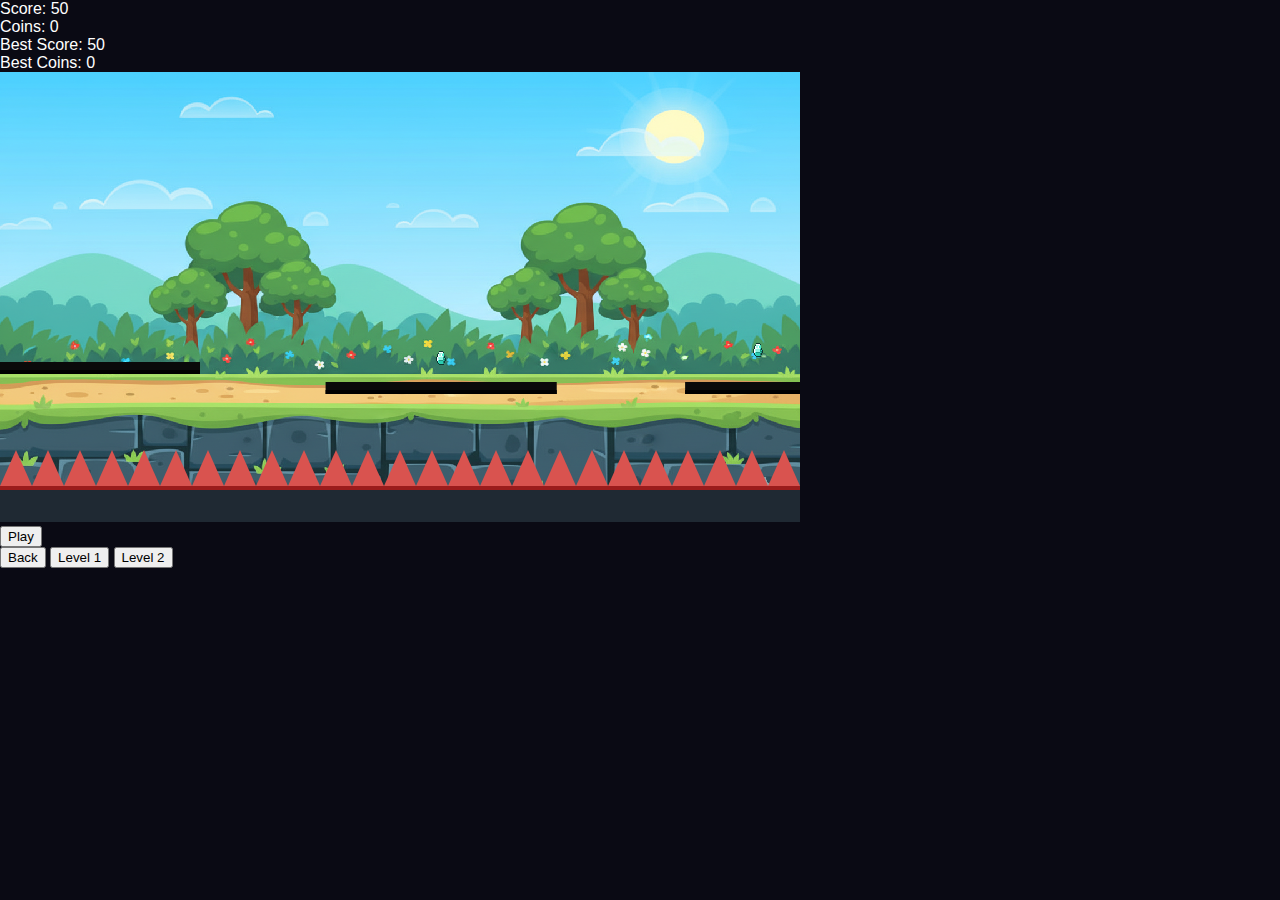
<file: index.html>
<!DOCTYPE html>
<html lang="en">
<head>
  <meta charset="UTF-8" />
  <meta name="viewport" content="width=device-width, initial-scale=1.0" />
  <title>PX2D Platformer</title>
  <link rel="stylesheet" href="./style.css" />
</head>
<body>
  <div id="hud" class="hidden">
    <div>Score: <span id="score">0</span></div>
    <div>Coins: <span id="coins">0</span></div>
    <div>Best Score: <span id="highScore">0</span></div>
    <div>Best Coins: <span id="bestCoins">0</span></div>
  </div>

  <canvas id="gameCanvas" width="800" height="450"></canvas>

  <div id="home-screen">
    <button id="btn-play">Play</button>
  </div>

  <div id="level-select" class="hidden">
    <button id="btn-back">Back</button>
    <button id="btn-level1">Level 1</button>
    <button id="btn-level2">Level 2</button>
  </div>

  <script type="module" src="./src/main.js"></script>
</body>
</html>
</file>
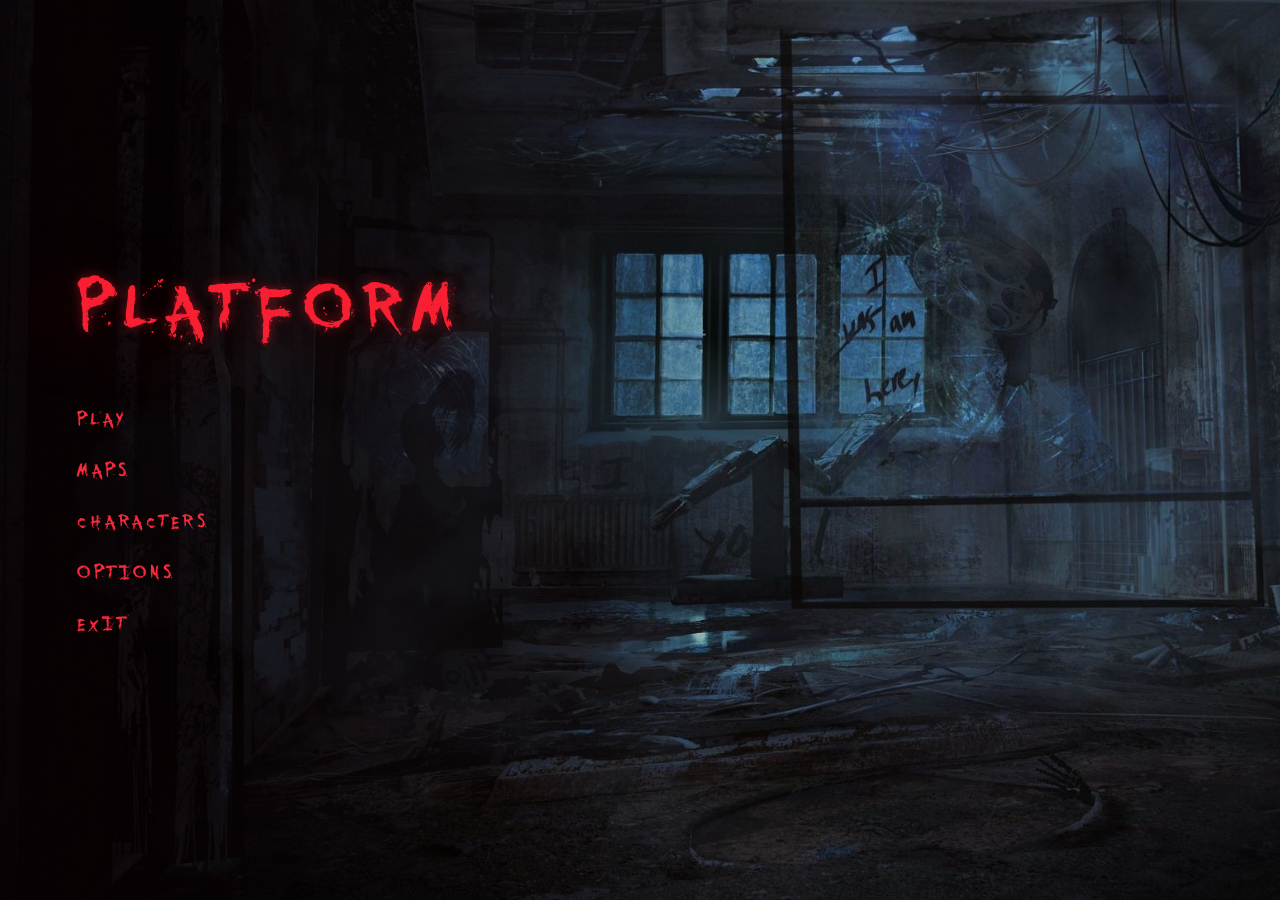
<file: Mike V2.0/index.html>
<!DOCTYPE html>
<html lang="en">
<head>
  <meta charset="UTF-8" />
  <meta http-equiv="X-UA-Compatible" content="IE=edge" />
  <meta name="viewport" content="width=device-width, initial-scale=1.0" />
  <title>Platform — Main Menu</title>
  <link rel="stylesheet" href="./style.css" />
</head>
<body class="home">
  <div class="home__background" aria-hidden="true"></div>
  <main class="home__layout">
    <section class="home__panel">
      <header class="home__heading">
        <span class="home__title">PLATFORM</span>
        <span class="home__title-glow" aria-hidden="true">PLATFORM</span>
      </header>
      <nav class="home__menu" aria-label="Main menu">
        <button type="button" class="home__menu-button" id="menuPlay">Play</button>
        <button type="button" class="home__menu-button" id="menuMaps">Maps</button>
        <button type="button" class="home__menu-button" id="menuCharacters">Characters</button>
        <button type="button" class="home__menu-button" id="menuOptions">Options</button>
        <button type="button" class="home__menu-button" id="menuExit">Exit</button>
      </nav>
    </section>
  </main>
  <script type="module" src="./home.js"></script>
</body>
</html>
</file>
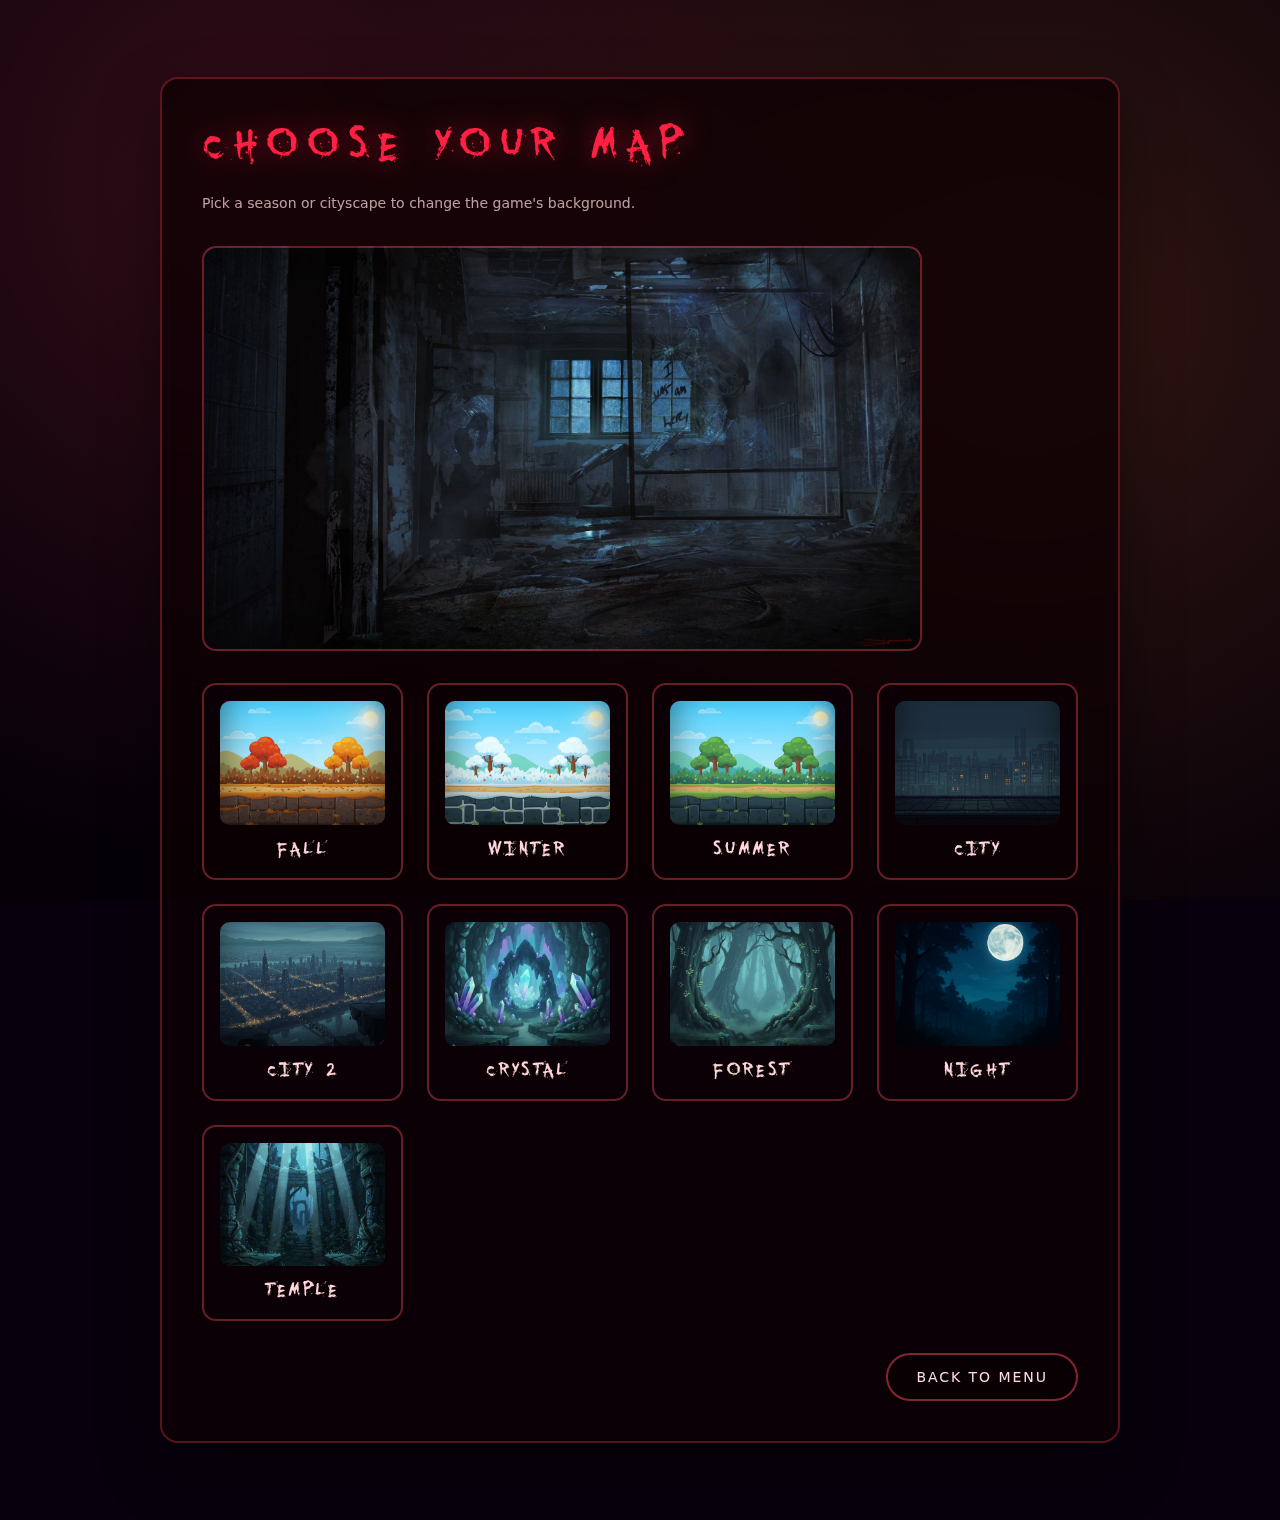
<file: Mike V2.0/maps.html>
<!DOCTYPE html>
<html lang="en">
<head>
  <meta charset="UTF-8" />
  <meta http-equiv="X-UA-Compatible" content="IE=edge" />
  <meta name="viewport" content="width=device-width, initial-scale=1.0" />
  <title>Platform — Select Map</title>
  <link rel="stylesheet" href="./style.css" />
</head>
<body class="maps">
  <div class="maps__background" aria-hidden="true"></div>
  <main class="maps__layout">
    <section class="maps__panel">
      <header class="maps__heading">
        <span class="maps__title">Choose Your Map</span>
        <p class="maps__subtitle">
          Pick a season or cityscape to change the game's background.
        </p>
      </header>
      <div
        class="maps__preview"
        id="mapPreview"
        role="img"
        aria-live="polite"
        aria-label="Map preview"
      ></div>
      <div class="maps__options" role="list">
        <button
          type="button"
          class="maps__option"
          data-map="fall"
          role="listitem"
        >
          <span class="maps__option-thumb" aria-hidden="true"></span>
          <span class="maps__option-label">Fall</span>
        </button>
        <button
          type="button"
          class="maps__option"
          data-map="winter"
          role="listitem"
        >
          <span class="maps__option-thumb" aria-hidden="true"></span>
          <span class="maps__option-label">Winter</span>
        </button>
        <button
          type="button"
          class="maps__option"
          data-map="summer"
          role="listitem"
        >
          <span class="maps__option-thumb" aria-hidden="true"></span>
          <span class="maps__option-label">Summer</span>
        </button>
        <button
          type="button"
          class="maps__option"
          data-map="city"
          role="listitem"
        >
          <span class="maps__option-thumb" aria-hidden="true"></span>
          <span class="maps__option-label">City</span>
        </button>
        <button
          type="button"
          class="maps__option"
          data-map="city2"
          role="listitem"
        >
          <span class="maps__option-thumb" aria-hidden="true"></span>
          <span class="maps__option-label">City 2</span>
        </button>
        <button
          type="button"
          class="maps__option"
          data-map="crystal"
          role="listitem"
        >
          <span class="maps__option-thumb" aria-hidden="true"></span>
          <span class="maps__option-label">Crystal</span>
        </button>
        <button
          type="button"
          class="maps__option"
          data-map="forest"
          role="listitem"
        >
          <span class="maps__option-thumb" aria-hidden="true"></span>
          <span class="maps__option-label">Forest</span>
        </button>
        <button
          type="button"
          class="maps__option"
          data-map="night"
          role="listitem"
        >
          <span class="maps__option-thumb" aria-hidden="true"></span>
          <span class="maps__option-label">Night</span>
        </button>
        <button
          type="button"
          class="maps__option"
          data-map="temple"
          role="listitem"
        >
          <span class="maps__option-thumb" aria-hidden="true"></span>
          <span class="maps__option-label">Temple</span>
        </button>
      </div>
      <div class="maps__actions">
        <button type="button" class="maps__action-button" id="mapsBack">
          Back to Menu
        </button>
      </div>
    </section>
  </main>
  <script type="module" src="./maps.js"></script>
</body>
</html>
</file>
<file: style.css>
body {
  margin: 0;
  overflow: hidden;
  background-color: #0a0a14;
  font-family: 'Arial', sans-serif;
  color: white;
}

/* Center container */
#menu {
  position: absolute;
  top: 50%;
  left: 50%;
  transform: translate(-50%, -50%);
  text-align: center;
}

/* Play button styling */
button.play-button {
  background: linear-gradient(180deg, #eee, #ccc);
  border: 2px solid #222;
  border-radius: 6px;
  font-size: 20px;
  padding: 10px 28px;
  cursor: pointer;
  transition: all 0.2s ease;
  color: black;
}

button.play-button:hover {
  background: linear-gradient(180deg, #fff, #ddd);
  transform: scale(1.05);
}

/* Optional: shadow for depth */
#menu {
  box-shadow: 0 0 20px rgba(0, 0, 0, 0.6);
  border-radius: 8px;
  padding: 20px;
}
</file>
<file: Mike V2.0/style.css>
@font-face {
  font-family: "YouMurdererBB";
  src: url("./youmurdererbb_reg.ttf") format("truetype");
  font-weight: normal;
  font-style: normal;
  font-display: swap;
}

* {
  box-sizing: border-box;
}

body {
  margin: 0;
  background: #0f0f1e;
  color: #f1f1f1;
  font-family: "Press Start 2P", system-ui, sans-serif;
  min-height: 100vh;
}

body.game {
  background: #0f0f1e;
  display: flex;
  justify-content: center;
  align-items: center;
  overflow: hidden;
}

body.home {
  position: relative;
  display: flex;
  justify-content: flex-start;
  align-items: center;
  min-height: 100vh;
  padding: clamp(32px, 6vw, 96px);
  overflow: hidden;
  color: #fce5e5;
  background: #030104;
}

.home__background {
  position: fixed;
  inset: 0;
  z-index: 0;
  background: url("./homepage.jpg") center center / cover no-repeat;
}

.home__background::after {
  content: "";
  position: absolute;
  inset: 0;
  background: linear-gradient(90deg, rgba(8, 0, 2, 0.78) 0%, rgba(8, 0, 2, 0.56) 32%, transparent 70%);
  pointer-events: none;
}

.home__layout {
  position: relative;
  z-index: 1;
  display: flex;
  width: min(520px, 100%);
  justify-content: flex-start;
}

.home__panel {
  display: flex;
  flex-direction: column;
  gap: clamp(28px, 4vw, 48px);
  width: 100%;
  align-items: flex-start;
}

.home__heading {
  position: relative;
  text-align: left;
}

.home__title,
.home__title-glow {
  display: block;
  font-family: "YouMurdererBB", "Old English Text MT", serif;
  font-size: clamp(48px, 8vw, 108px);
  letter-spacing: 0.12em;
  text-transform: uppercase;
  line-height: 0.95;
}

.home__title {
  position: relative;
  z-index: 1;
  color: #f91f32;
  text-shadow: 0 0 12px rgba(249, 31, 50, 0.45), 0 0 32px rgba(0, 0, 0, 0.8);
}

.home__title-glow {
  position: absolute;
  inset: 0;
  color: transparent;
  transform: translateY(12px) scale(1.12);
  pointer-events: none;
  filter: blur(16px);
  opacity: 0.5;
  text-shadow: 0 0 40px rgba(92, 0, 10, 0.85), 0 0 80px rgba(255, 30, 50, 0.35);
}

.home__menu {
  display: flex;
  flex-direction: column;
  gap: clamp(18px, 3vw, 26px);
  width: 100%;
  align-items: flex-start;
}

.home__menu-button {
  position: relative;
  padding: 0;
  border: none;
  background: transparent;
  color: #f52b3c;
  font-family: "YouMurdererBB", "Old English Text MT", serif;
  font-size: clamp(18px, 3vw, 28px);
  letter-spacing: 0.14em;
  text-transform: uppercase;
  text-align: left;
  cursor: pointer;
  transition: color 0.25s ease, transform 0.25s ease, text-shadow 0.25s ease;
}

.home__menu-button:hover,
.home__menu-button:focus-visible {
  color: #ff4f5d;
  transform: translateX(12px);
  text-shadow: 0 0 18px rgba(255, 79, 93, 0.7);
}

.home__menu-button:focus {
  outline: none;
}

.home__menu-button:active {
  transform: translateX(6px);
}

@media (max-width: 720px) {
  body.home {
    padding: clamp(24px, 6vw, 64px);
  }

  .home__menu-button {
    letter-spacing: 0.12em;
  }
}

body.maps {
  position: relative;
  display: flex;
  justify-content: center;
  align-items: center;
  min-height: 100vh;
  padding: clamp(32px, 6vw, 96px);
  color: #fce5e5;
  background: #08000d;
}

body.characters {
  position: relative;
  display: flex;
  justify-content: center;
  align-items: center;
  min-height: 100vh;
  color: #fce5e5;
  background: #06000d;
  overflow: hidden;
}

.maps__background {
  position: fixed;
  inset: 0;
  z-index: 0;
  background: radial-gradient(circle at 20% 20%, rgba(255, 70, 94, 0.18), transparent 55%),
    radial-gradient(circle at 80% 35%, rgba(255, 121, 64, 0.18), transparent 60%),
    #050008;
}

.maps__layout {
  position: relative;
  z-index: 1;
  display: flex;
  width: min(960px, 100%);
  justify-content: center;
}

.maps__panel {
  display: flex;
  flex-direction: column;
  width: 100%;
  gap: clamp(24px, 3vw, 32px);
  background: rgba(12, 0, 3, 0.72);
  border: 2px solid rgba(255, 60, 88, 0.32);
  border-radius: 18px;
  padding: clamp(24px, 4vw, 40px);
  box-shadow: 0 24px 60px rgba(0, 0, 0, 0.45);
  backdrop-filter: blur(12px);
}

.maps__heading {
  display: flex;
  flex-direction: column;
  gap: clamp(12px, 2vw, 18px);
}

.maps__title {
  font-family: "YouMurdererBB", "Old English Text MT", serif;
  font-size: clamp(42px, 5vw, 72px);
  letter-spacing: 0.16em;
  text-transform: uppercase;
  color: #ff2043;
  text-shadow: 0 0 28px rgba(255, 32, 67, 0.52);
}

.maps__subtitle {
  margin: 0;
  font-family: "Press Start 2P", system-ui, sans-serif;
  font-size: clamp(11px, 1.4vw, 14px);
  line-height: 1.6;
  color: rgba(255, 220, 220, 0.72);
}

.maps__preview {
  position: relative;
  width: min(100%, 720px);
  aspect-ratio: 16 / 9;
  border-radius: 14px;
  border: 2px solid rgba(255, 60, 88, 0.4);
  background: url("./homepage.jpg") center center / cover no-repeat;
  box-shadow: inset 0 0 80px rgba(4, 0, 2, 0.68);
  transition: background-image 0.3s ease-in-out;
}

.maps__options {
  display: grid;
  grid-template-columns: repeat(auto-fill, minmax(200px, 1fr));
  gap: clamp(16px, 3vw, 24px);
}

.maps__option {
  display: flex;
  flex-direction: column;
  align-items: stretch;
  gap: 12px;
  padding: 16px;
  border: 2px solid rgba(255, 80, 96, 0.38);
  border-radius: 14px;
  background: rgba(12, 0, 5, 0.7);
  color: #ffd6da;
  font-family: "YouMurdererBB", "Old English Text MT", serif;
  font-size: clamp(20px, 2.4vw, 28px);
  letter-spacing: 0.12em;
  text-transform: uppercase;
  cursor: pointer;
  transition: transform 0.25s ease, border-color 0.25s ease, box-shadow 0.25s ease;
}

.maps__option:hover,
.maps__option:focus-visible {
  transform: translateY(-6px);
  border-color: rgba(255, 130, 150, 0.9);
  box-shadow: 0 14px 32px rgba(255, 66, 104, 0.35);
  outline: none;
}

.maps__option.is-active {
  border-color: rgba(255, 188, 200, 0.95);
  box-shadow: 0 16px 36px rgba(255, 188, 200, 0.38);
}

.maps__option-thumb {
  display: block;
  width: 100%;
  aspect-ratio: 4 / 3;
  border-radius: 10px;
  background: #2b0b12;
  background-position: center;
  background-size: cover;
  box-shadow: inset 0 -24px 36px rgba(0, 0, 0, 0.55);
}

.maps__option-label {
  display: block;
  text-align: center;
}

.maps__actions {
  display: flex;
  justify-content: flex-end;
}

.maps__action-button {
  padding: 14px 28px;
  border: 2px solid rgba(255, 70, 98, 0.5);
  border-radius: 28px;
  background: rgba(10, 0, 4, 0.7);
  color: #ffdce0;
  font-family: "Press Start 2P", system-ui, sans-serif;
  font-size: clamp(12px, 1.5vw, 14px);
  letter-spacing: 0.14em;
  text-transform: uppercase;
  cursor: pointer;
  transition: border-color 0.25s ease, box-shadow 0.25s ease, transform 0.25s ease;
}

.maps__action-button:hover,
.maps__action-button:focus-visible {
  border-color: rgba(255, 120, 140, 0.9);
  box-shadow: 0 12px 28px rgba(255, 90, 120, 0.35);
  transform: translateY(-2px);
  outline: none;
}

.maps__action-button:active {
  transform: translateY(0);
}

.maps__option:focus {
  outline: none;
}

.maps__option:active {
  transform: translateY(-2px);
}

.characters__background {
  position: fixed;
  inset: 0;
  z-index: 0;
  background: radial-gradient(circle at 20% 30%, rgba(255, 70, 94, 0.16), transparent 60%),
    radial-gradient(circle at 78% 65%, rgba(114, 38, 255, 0.2), transparent 62%),
    #050008;
}

.characters__background::after {
  content: "";
  position: absolute;
  inset: 0;
  background: linear-gradient(115deg, rgba(10, 0, 28, 0.85) 0%, rgba(91, 9, 19, 0.62) 48%, rgba(3, 0, 12, 0.9) 100%);
  pointer-events: none;
}

.characters__layout {
  position: relative;
  z-index: 1;
  display: flex;
  justify-content: center;
  align-items: center;
  min-height: 100vh;
  padding: clamp(32px, 6vw, 96px);
}

.characters__layout::before {
  content: "";
  position: absolute;
  inset: 0;
  background: radial-gradient(circle at 50% 10%, rgba(255, 255, 255, 0.06), transparent 60%);
  z-index: -1;
}

.characters__layout::after {
  content: "";
  position: absolute;
  inset: 0;
  z-index: -1;
  background: linear-gradient(120deg, rgba(6, 0, 18, 0.85), transparent 65%);
}

.characters__panel {
  display: flex;
  flex-direction: column;
  gap: clamp(24px, 3vw, 32px);
  width: min(900px, 100%);
  background: rgba(10, 0, 24, 0.72);
  border: 2px solid rgba(255, 60, 88, 0.32);
  border-radius: 18px;
  padding: clamp(28px, 4vw, 44px);
  box-shadow: 0 24px 60px rgba(0, 0, 0, 0.45);
  backdrop-filter: blur(14px);
  color: #ffd4e0;
}

.characters__heading {
  display: flex;
  flex-direction: column;
  gap: clamp(12px, 2vw, 18px);
}

.characters__title {
  font-family: "YouMurdererBB", "Old English Text MT", serif;
  font-size: clamp(42px, 5vw, 72px);
  letter-spacing: 0.16em;
  text-transform: uppercase;
  color: #ff2043;
  text-shadow: 0 0 28px rgba(255, 32, 67, 0.52);
}

.characters__subtitle {
  margin: 0;
  font-family: "Press Start 2P", system-ui, sans-serif;
  font-size: clamp(11px, 1.4vw, 14px);
  line-height: 1.6;
  color: rgba(255, 220, 220, 0.72);
}

.characters__preview {
  position: relative;
  display: flex;
  justify-content: center;
  align-items: center;
  width: 100%;
  aspect-ratio: 16 / 9;
  border-radius: 16px;
  border: 2px solid rgba(255, 80, 96, 0.38);
  background: rgba(14, 0, 24, 0.65);
  box-shadow: inset 0 0 64px rgba(4, 0, 12, 0.8);
  overflow: hidden;
}

.characters__preview-image {
  max-width: 100%;
  max-height: 100%;
  object-fit: contain;
  image-rendering: pixelated;
}

.characters__options {
  display: grid;
  grid-template-columns: repeat(auto-fill, minmax(200px, 1fr));
  gap: clamp(16px, 3vw, 24px);
}

.characters__option {
  display: flex;
  flex-direction: column;
  gap: 12px;
  align-items: center;
  padding: 16px;
  border: 2px solid rgba(255, 80, 96, 0.38);
  border-radius: 14px;
  background: rgba(12, 0, 5, 0.7);
  color: #ffd6da;
  font-family: "YouMurdererBB", "Old English Text MT", serif;
  font-size: clamp(20px, 2.4vw, 28px);
  letter-spacing: 0.12em;
  text-transform: uppercase;
  cursor: pointer;
  transition: transform 0.25s ease, border-color 0.25s ease, box-shadow 0.25s ease;
}

.characters__option:hover,
.characters__option:focus-visible {
  transform: translateY(-6px);
  border-color: rgba(255, 130, 150, 0.9);
  box-shadow: 0 14px 32px rgba(255, 66, 104, 0.35);
  outline: none;
}

.characters__option:focus {
  outline: none;
}

.characters__option:active {
  transform: translateY(-2px);
}

.characters__option.is-active {
  border-color: rgba(255, 188, 200, 0.95);
  box-shadow: 0 16px 36px rgba(255, 188, 200, 0.38);
}

.characters__option-art {
  width: 100%;
  aspect-ratio: 4 / 3;
  border-radius: 10px;
  background-position: center;
  background-size: contain;
  background-repeat: no-repeat;
  background-color: rgba(25, 0, 28, 0.9);
  box-shadow: inset 0 -24px 36px rgba(0, 0, 0, 0.55);
}

.characters__option-label {
  display: block;
  text-align: center;
}

.characters__actions {
  display: flex;
  justify-content: flex-end;
}

.characters__action-button {
  padding: 14px 28px;
  border: 2px solid rgba(255, 70, 98, 0.5);
  border-radius: 28px;
  background: rgba(10, 0, 4, 0.7);
  color: #ffdce0;
  font-family: "Press Start 2P", system-ui, sans-serif;
  font-size: clamp(12px, 1.5vw, 14px);
  letter-spacing: 0.14em;
  text-transform: uppercase;
  cursor: pointer;
  transition: border-color 0.25s ease, box-shadow 0.25s ease, transform 0.25s ease;
}

.characters__action-button:hover,
.characters__action-button:focus-visible {
  border-color: rgba(255, 120, 140, 0.9);
  box-shadow: 0 12px 28px rgba(255, 90, 120, 0.35);
  transform: translateY(-2px);
  outline: none;
}

.characters__action-button:active {
  transform: translateY(0);
}

@media (max-width: 720px) {
  .maps__panel {
    padding: clamp(20px, 6vw, 28px);
  }

  .maps__options {
    grid-template-columns: repeat(auto-fill, minmax(160px, 1fr));
  }

  .characters__layout {
    padding: clamp(24px, 6vw, 64px);
  }

  .characters__panel {
    padding: clamp(24px, 7vw, 36px);
  }

  .characters__options {
    grid-template-columns: repeat(auto-fill, minmax(160px, 1fr));
  }
}

#gameCanvas {
  image-rendering: pixelated;
  background: linear-gradient(#1e264b, #0f142d 65%, #05060f);
  border: 4px solid #222b50;
  border-radius: 8px;
  box-shadow: 0 10px 40px rgba(0, 0, 0, 0.4);
}
</file>
